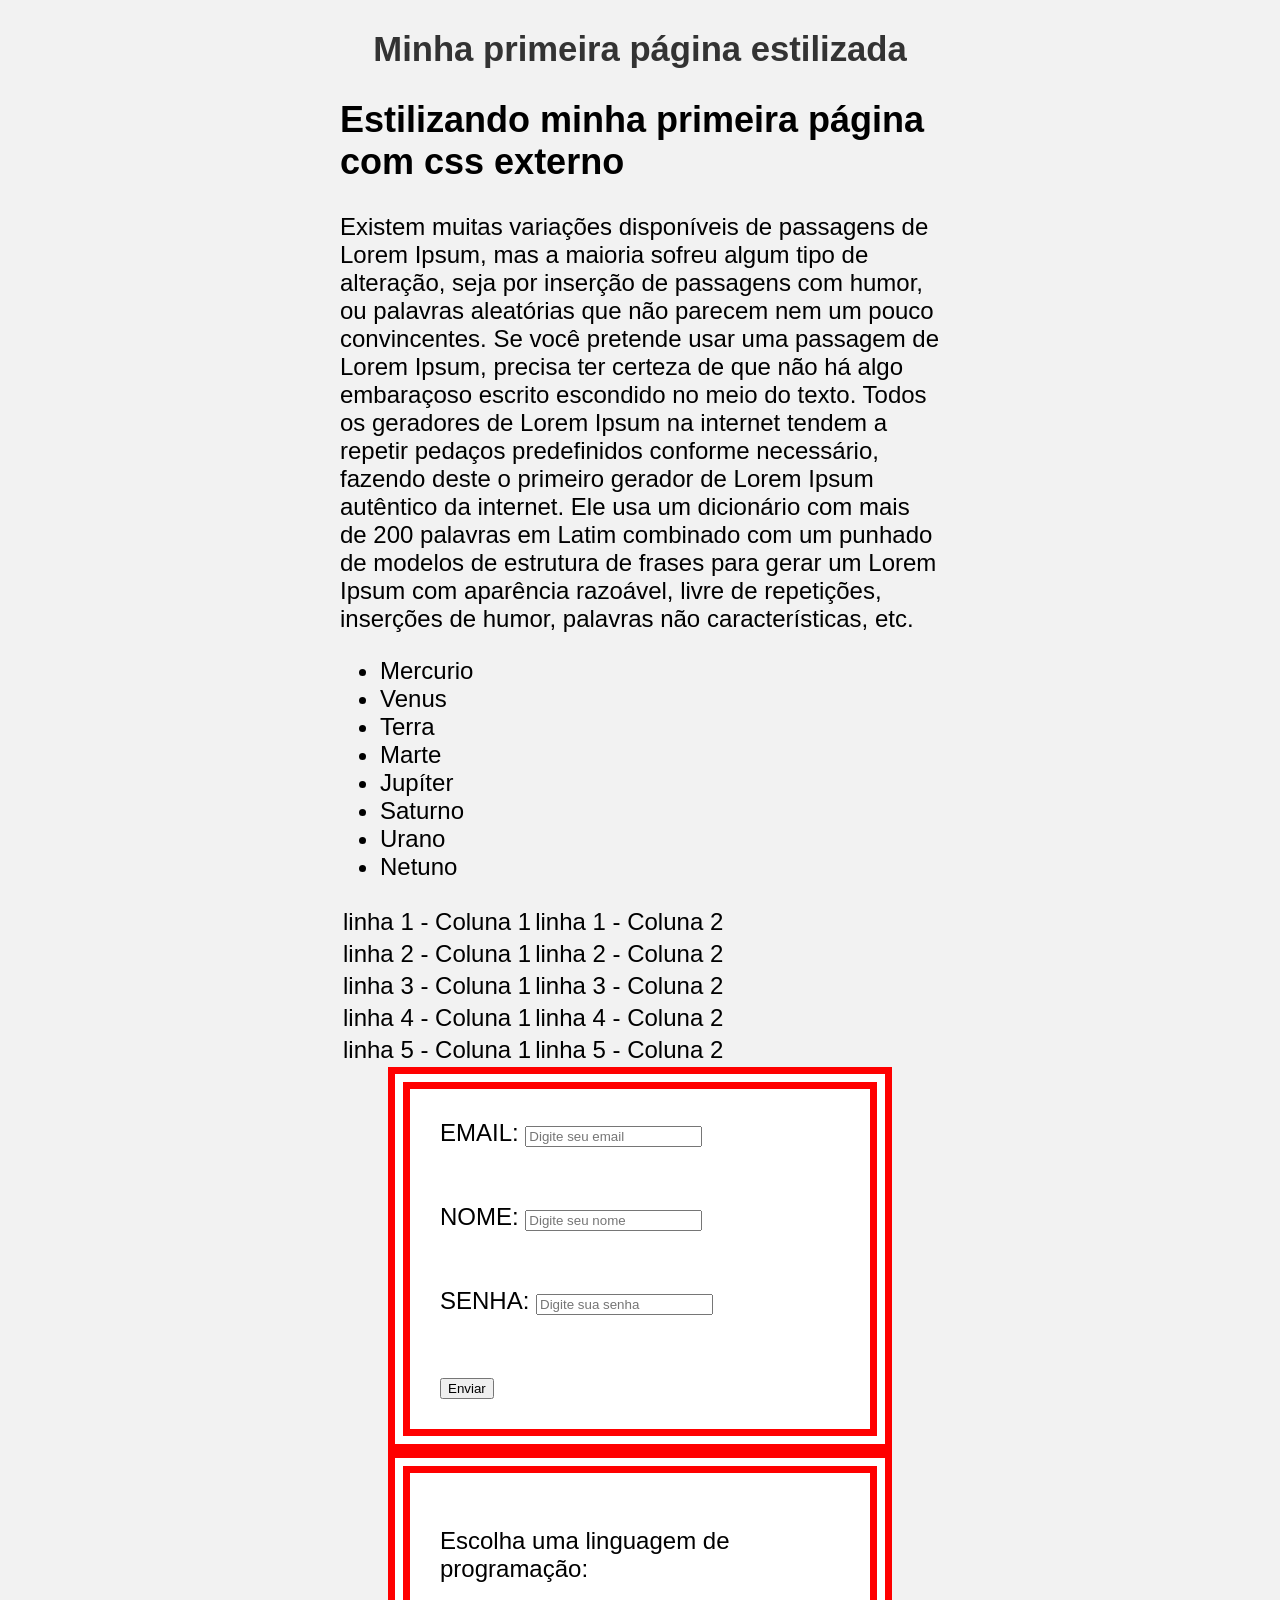
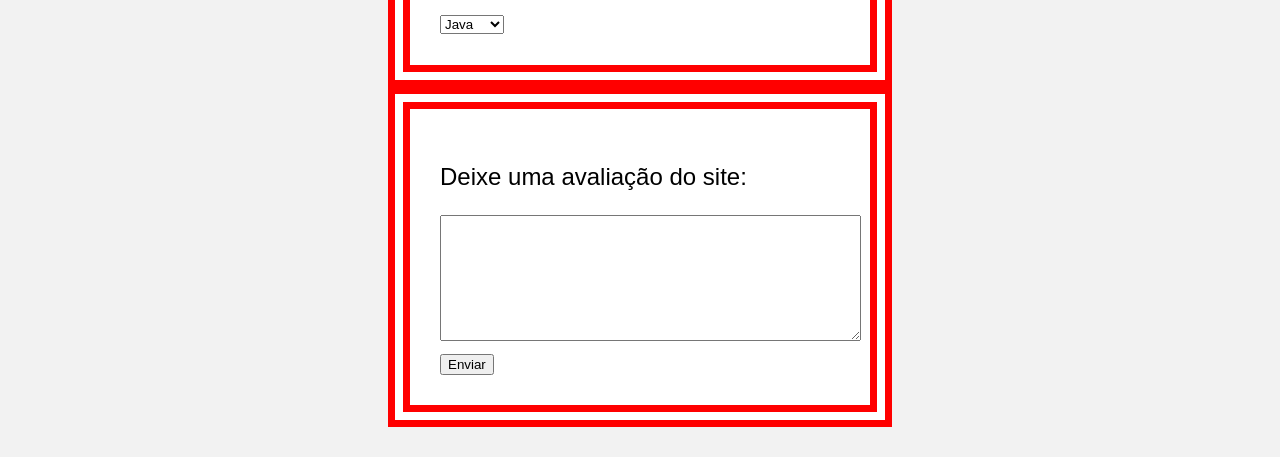
<file: index.html>
<!DOCTYPE html>
<html lang="pt-BR">
    <head>
        <meta charset="UTF-8">
        <meta name="viewport" content="width=device-width, initial-scale=1.0">
        <title>Aula 06</title>
        <link rel="stylesheet" type="text/css" href="estilo.css">
    </head>
    <body>
        <main>
            <h1>Minha primeira página estilizada</h1>
            <section>
                <h2>Estilizando minha primeira página com css externo</h2>
                <p>Existem muitas variações disponíveis de passagens de Lorem Ipsum, mas a maioria sofreu algum tipo de alteração, seja por inserção de passagens com humor, ou palavras aleatórias que não parecem nem um pouco convincentes. Se você pretende usar uma passagem de Lorem Ipsum, precisa ter certeza de que não há algo embaraçoso escrito escondido no meio do texto. Todos os geradores de Lorem Ipsum na internet tendem a repetir pedaços predefinidos conforme necessário, fazendo deste o primeiro gerador de Lorem Ipsum autêntico da internet. Ele usa um dicionário com mais de 200 palavras em Latim combinado com um punhado de modelos de estrutura de frases para gerar um Lorem Ipsum com aparência razoável, livre de repetições, inserções de humor, palavras não características, etc.</p>
            </section>
            <ul>
                <li class ="mercurio">Mercurio</li>
                <li class="venus">Venus</li>
                <li class="terra">Terra</li>
                <li class="marte">Marte</li>
                <li class="jupiter">Jupíter</li>
                <li class="saturno">Saturno</li>
                <li class="urano">Urano</li>
                <li class="netuno">Netuno</li>
            </ul>

            <table>
                <tr>
                    <td>linha 1 - Coluna 1</td>
                    <td>linha 1 - Coluna 2</td>
                </tr>
                <tr>
                    <td>linha 2 - Coluna 1</td>
                    <td>linha 2 - Coluna 2</td>
                </tr>
                <tr>
                    <td>linha 3 - Coluna 1</td>
                    <td>linha 3 - Coluna 2</td>
                </tr>
                <tr>
                    <td>linha 4 - Coluna 1</td>
                    <td>linha 4 - Coluna 2</td>
                </tr>
                <tr>
                    <td>linha 5 - Coluna 1</td>
                    <td>linha 5 - Coluna 2</td>
                </tr>
            </table>

            <form name="form1" method="post" action="">
                EMAIL: <input type="email" name="usermail" placeholder="Digite seu email" /> <br> <br> <br>
                NOME: <input type="text" name="nome" placeholder="Digite seu nome"/> <br> <br> <br>
                SENHA: <input type="password" name="senha" placeholder="Digite sua senha"/> <br> <br> <br>
                <input type="submit" value="Enviar" /> 
            </form>

            <form>
                <p>
                    Escolha uma linguagem de programação:
                </p>
                <select>
                <option value="Java">Java</option>
                <option value="PHP">PHP</option>
                <option value="JSP">Python</option>
                <option value="HTML">C</option>
                </select>
            </form>
            <form>
                <p>Deixe uma avaliação do site: </p>
                <textarea rows="8" cols="50" name="msg"></textarea><br>
                <input type="submit" value="Enviar" /> 
            </form>                

        </main>
        
    </body>
</html>
</file>
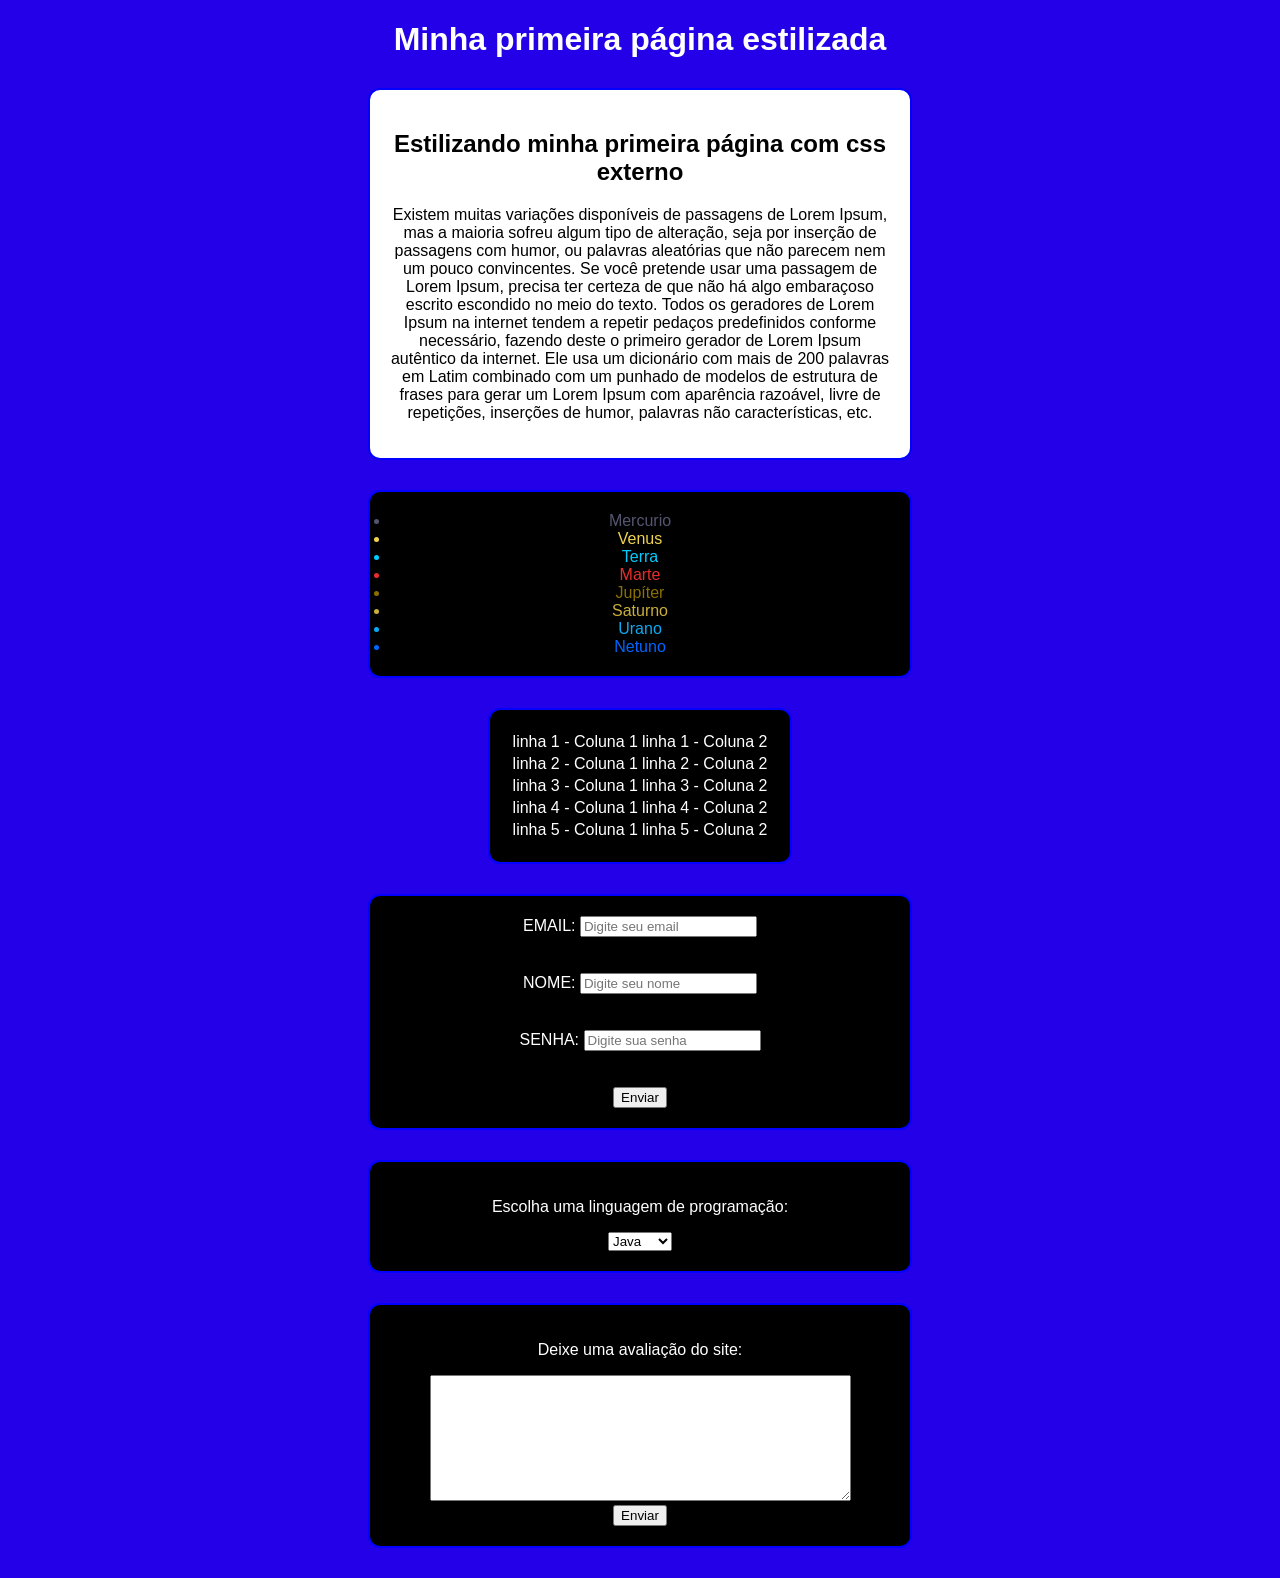
<file: aula01-cssexterno.html>
<!DOCTYPE html>
<html lang="pt-BR">
    <head>
        <meta charset="UTF-8">
        <meta name="viewport" content="width=device-width, initial-scale=1.0">
        <title>Aula 06</title>
        <link rel="stylesheet" type="text/css" href="cssexterno.css">
    </head>
    <body>
        <main>
            <h1>Minha primeira página estilizada</h1>
            <section>
                <h2>Estilizando minha primeira página com css externo</h2>
                <p>Existem muitas variações disponíveis de passagens de Lorem Ipsum, mas a maioria sofreu algum tipo de alteração, seja por inserção de passagens com humor, ou palavras aleatórias que não parecem nem um pouco convincentes. Se você pretende usar uma passagem de Lorem Ipsum, precisa ter certeza de que não há algo embaraçoso escrito escondido no meio do texto. Todos os geradores de Lorem Ipsum na internet tendem a repetir pedaços predefinidos conforme necessário, fazendo deste o primeiro gerador de Lorem Ipsum autêntico da internet. Ele usa um dicionário com mais de 200 palavras em Latim combinado com um punhado de modelos de estrutura de frases para gerar um Lorem Ipsum com aparência razoável, livre de repetições, inserções de humor, palavras não características, etc.</p>
            </section>
            <ul>
                <li class ="mercurio">Mercurio</li>
                <li class="venus">Venus</li>
                <li class="terra">Terra</li>
                <li class="marte">Marte</li>
                <li class="jupiter">Jupíter</li>
                <li class="saturno">Saturno</li>
                <li class="urano">Urano</li>
                <li class="netuno">Netuno</li>
            </ul>

            <table>
                <tr>
                    <td>linha 1 - Coluna 1</td>
                    <td>linha 1 - Coluna 2</td>
                </tr>
                <tr>
                    <td>linha 2 - Coluna 1</td>
                    <td>linha 2 - Coluna 2</td>
                </tr>
                <tr>
                    <td>linha 3 - Coluna 1</td>
                    <td>linha 3 - Coluna 2</td>
                </tr>
                <tr>
                    <td>linha 4 - Coluna 1</td>
                    <td>linha 4 - Coluna 2</td>
                </tr>
                <tr>
                    <td>linha 5 - Coluna 1</td>
                    <td>linha 5 - Coluna 2</td>
                </tr>
            </table>

            <form name="form1" method="post" action="">
                EMAIL: <input type="email" name="usermail" placeholder="Digite seu email" /> <br> <br> <br>
                NOME: <input type="text" name="nome" placeholder="Digite seu nome"/> <br> <br> <br>
                SENHA: <input type="password" name="senha" placeholder="Digite sua senha"/> <br> <br> <br>
                <input type="submit" value="Enviar" /> 
            </form>

            <form>
                <p>
                    Escolha uma linguagem de programação:
                </p>
                <select>
                <option value="Java">Java</option>
                <option value="PHP">PHP</option>
                <option value="JSP">Python</option>
                <option value="HTML">C</option>
                </select>
            </form>
            <form>
                <p>Deixe uma avaliação do site: </p>
                <textarea rows="8" cols="50" name="msg"></textarea><br>
                <input type="submit" value="Enviar" /> 
            </form>                

        </main>
        
    </body>
</html>
</file>
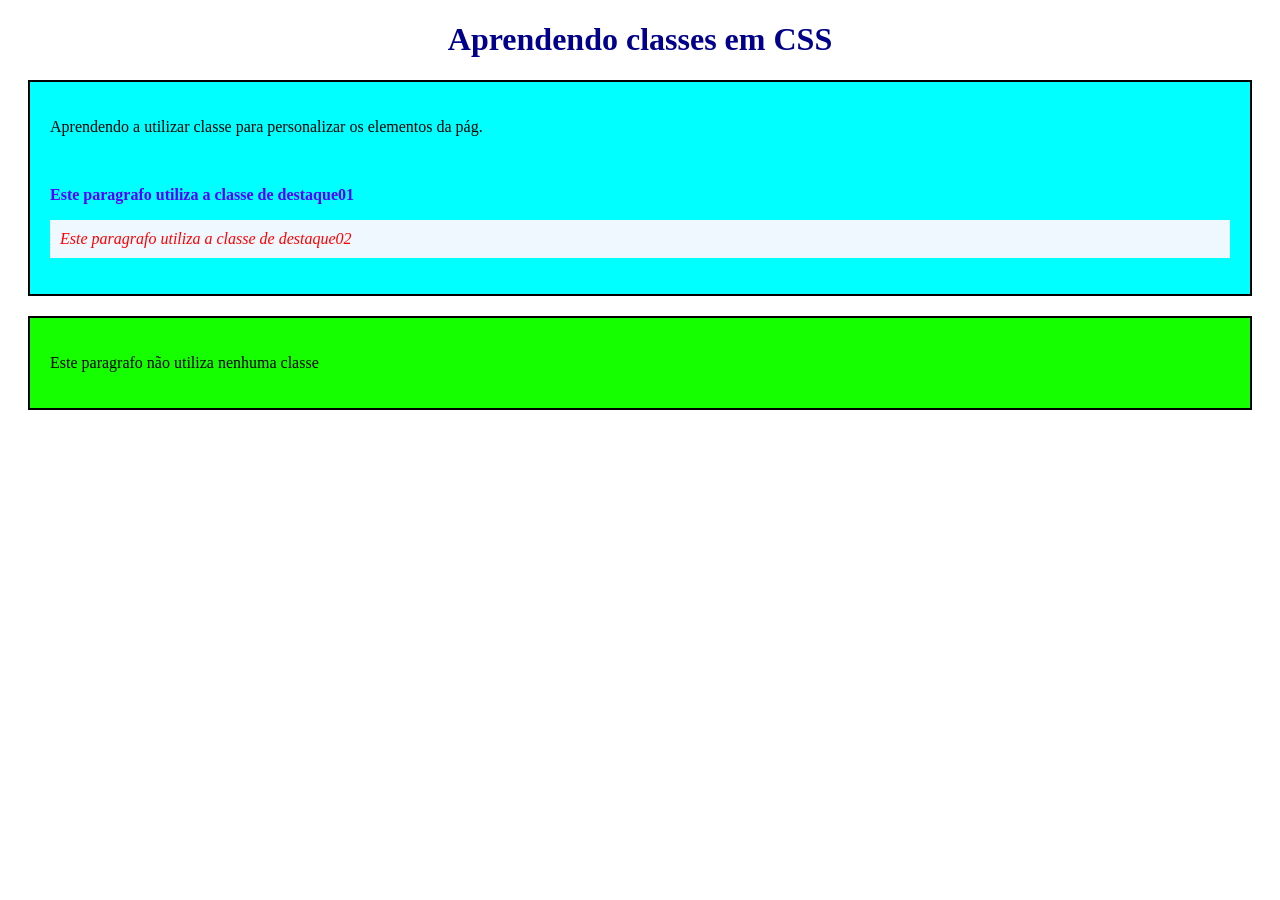
<file: aula02-cssinterno.html>
<!DOCTYPE html>
<html lang="en">
<head>
    <meta charset="UTF-8">
    <meta name="viewport" content="width=device-width, initial-scale=1.0">
    <title>Aula06 css-interno</title>
    <style>
        .titulo{
            color: darkblue;
            text-align: center;

        }

        .caixa01{
            background-color: aqua;
            border: 2px solid black;
            padding: 20px;
            margin: 20px;

        }

        .caixa02{
            background-color: rgb(21, 255, 0);
            border: 2px solid black;
            padding: 20px;
            margin: 20px;

        }

        .destaque01{
            color: rgb(89, 0, 255);
            font-weight: bold;

        }

        .destaque02{
            color: red;
            background-color: aliceblue;
            font-style: italic;
            padding: 10px;

        }

        
    </style>
</head>
<body>
    <h1 class="titulo">
        Aprendendo classes em CSS
    </h1>
    <div class="caixa01">
        <p>
            Aprendendo a utilizar classe para personalizar os elementos da pág.
        </p>
        <br>
        <p class="destaque01">
            Este paragrafo utiliza a classe de destaque01
        </p>
        <p class="destaque02">
            Este paragrafo utiliza a classe de destaque02
        </p>
    </div>
    <div class="caixa02">
        <p>
            Este paragrafo não utiliza nenhuma classe
        </p>
    </div>
</body>
</html>
</file>
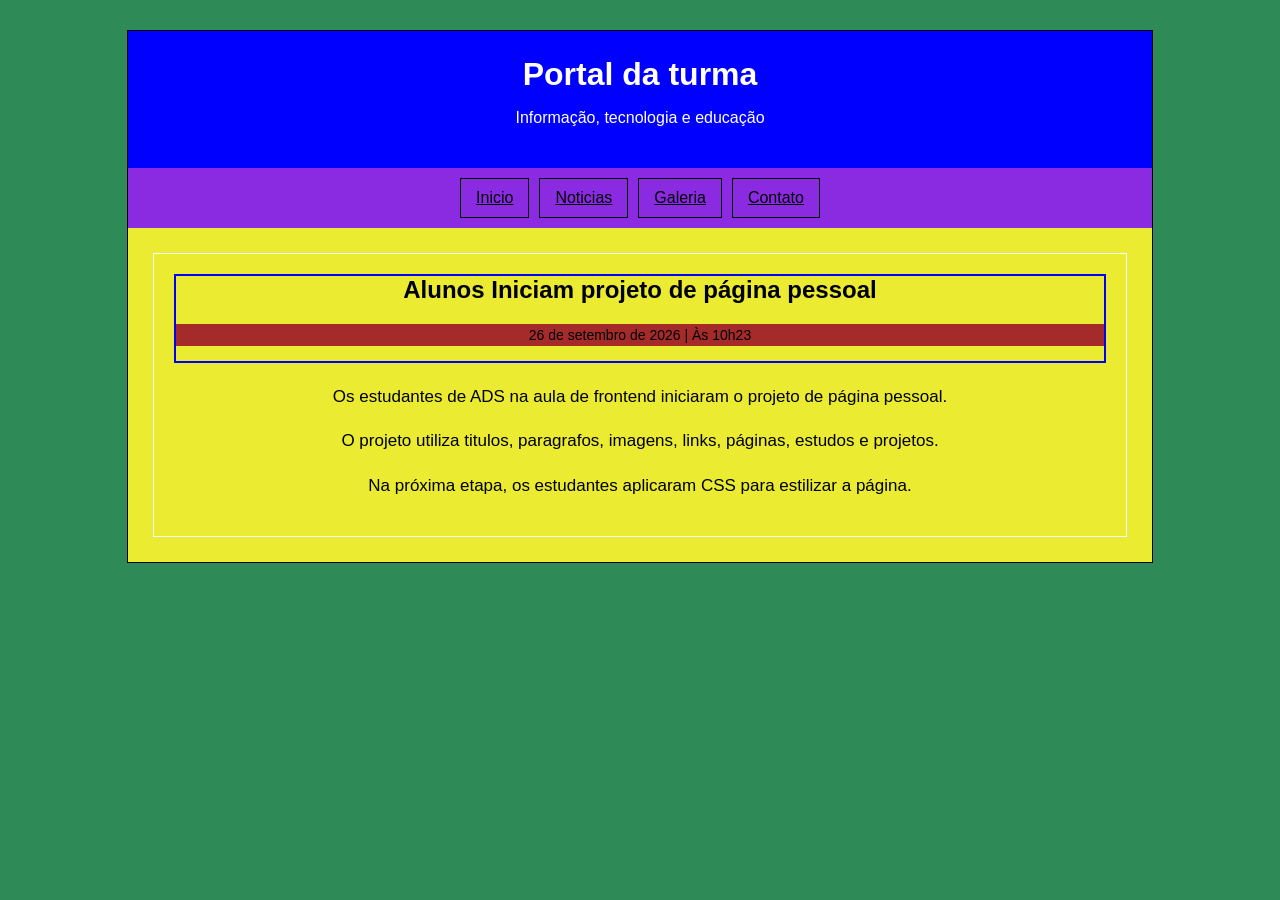
<file: aula07.html>
<!DOCTYPE html>
<html lang="pt-BR">

<head>
    <meta charset="UTF-8">
    <meta name="viewport" content="width=device-width, initial-scale=1.0">
    <title>Portal da Turma</title>
    <link rel="stylesheet" type="text/css" href="aula07_estilo.css">
</head>

<body>
    <div id="principal">
        <header id="topo_geral">
            <h1>Portal da turma</h1>
            <p>Informação, tecnologia e educação</p>

        </header>
        <nav>
            <ul>
                <li><a href="">Inicio</a></li>
                <li><a href="">Noticias</a></li>
                <li><a href="">Galeria</a></li>
                <li><a href="">Contato</a></li>
            </ul>
        </nav>
        <main>
            <article>
                <header id="topo_article">
                    <h2>Alunos Iniciam projeto de página pessoal</h2>

                    <span class="data">26 de setembro de 2026 | Às 10h23</span>
                </header>
                <p>
                    Os estudantes de ADS na aula de frontend iniciaram o projeto de página pessoal.
                </p>
                <p>
                    O projeto utiliza titulos, paragrafos, imagens, links, páginas, estudos e projetos.

                </p>
                <p>
                    Na próxima etapa, os estudantes aplicaram CSS para estilizar a página.
                </p>
            </article>
        </main>
    </div>
</body>

</html>
</file>
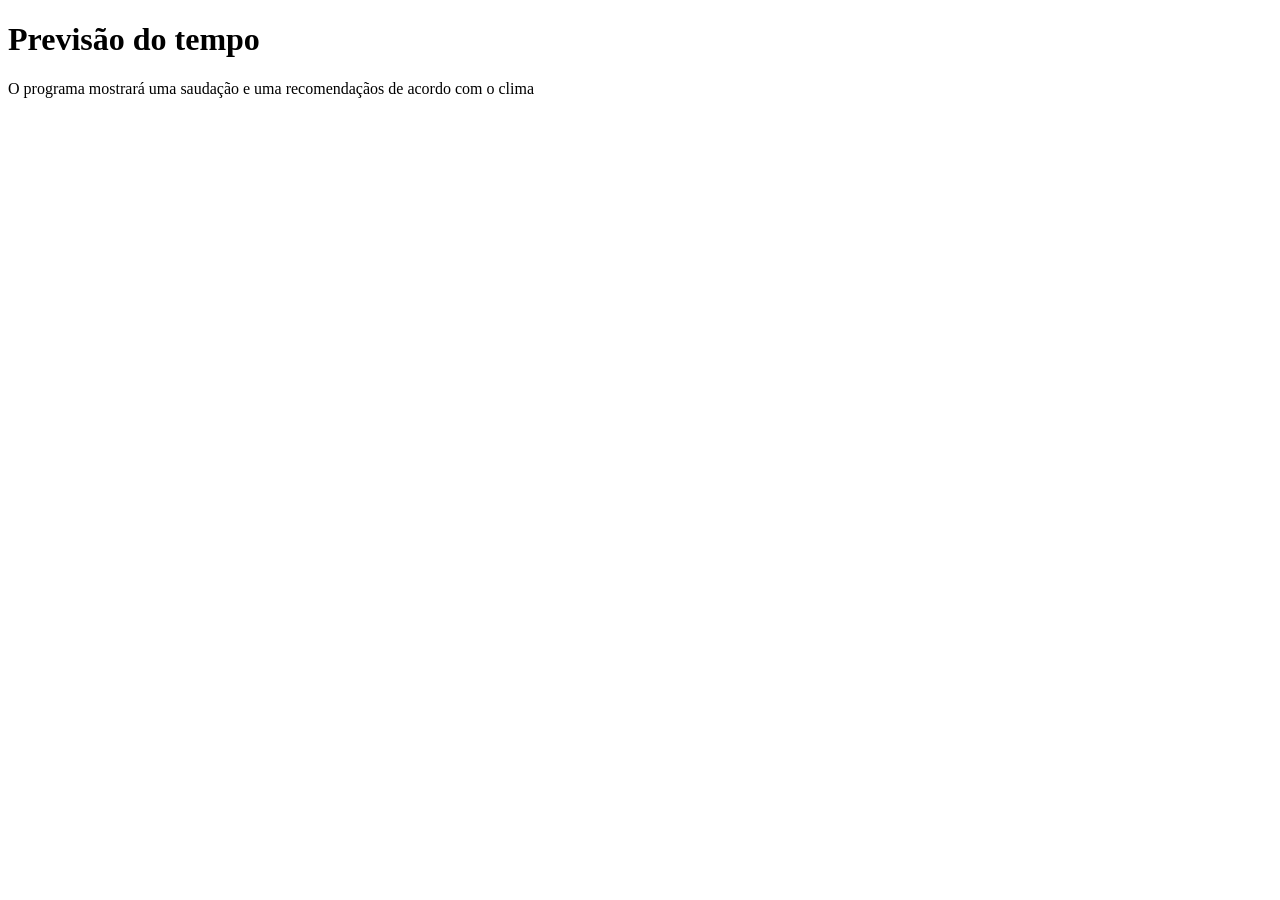
<file: aula10-javascript-if.html>
<!DOCTYPE html>
<html lang="pt-BR">
    <head>
        <meta charset="UTF-8">
        <meta name="viewport" content="width=device-width, initial-scale=1.0">
        <title>Previsão do tempo</title>
    </head>
    <body>
        <main>
            <h1>Previsão do tempo</h1>
            <p>O programa mostrará uma saudação e uma recomendaçãos de acordo com o clima</p>
            <script>
                const data_hora = new Date();
                const hora = data_hora.getHours();
                let previsao_tempo = prompt("Digite como está o tempo chuvoso ou ensolarado?");
                previsao_tempo = previsao_tempo.toLowerCase().trim();

                if (hora<12){
                    alert("Bom dia!!!");
                    if(previsao_tempo === "chuvoso"){
                        alert("o dia está chuvoso");}
                    else{alert("o dia está  ensolarado")}
                    }
                   
                else if(hora>=12 && hora<18){
                    alert("Boa tarde...");
                    if(previsao_tempo === "chuvoso"){
                        alert("o dia está chuvoso");}
                    else{alert("o dia está  ensolarado")}
                }
                        
                else{
                    alert("Boa noite!!!!!!");
                    if(previsao_tempo === "chuvoso"){
                        alert("o dia está chuvoso");}
                    else{alert("o dia está ensolarado")}
                    }
                    

            </script>
        </main>
    </body>
</html>
</file>
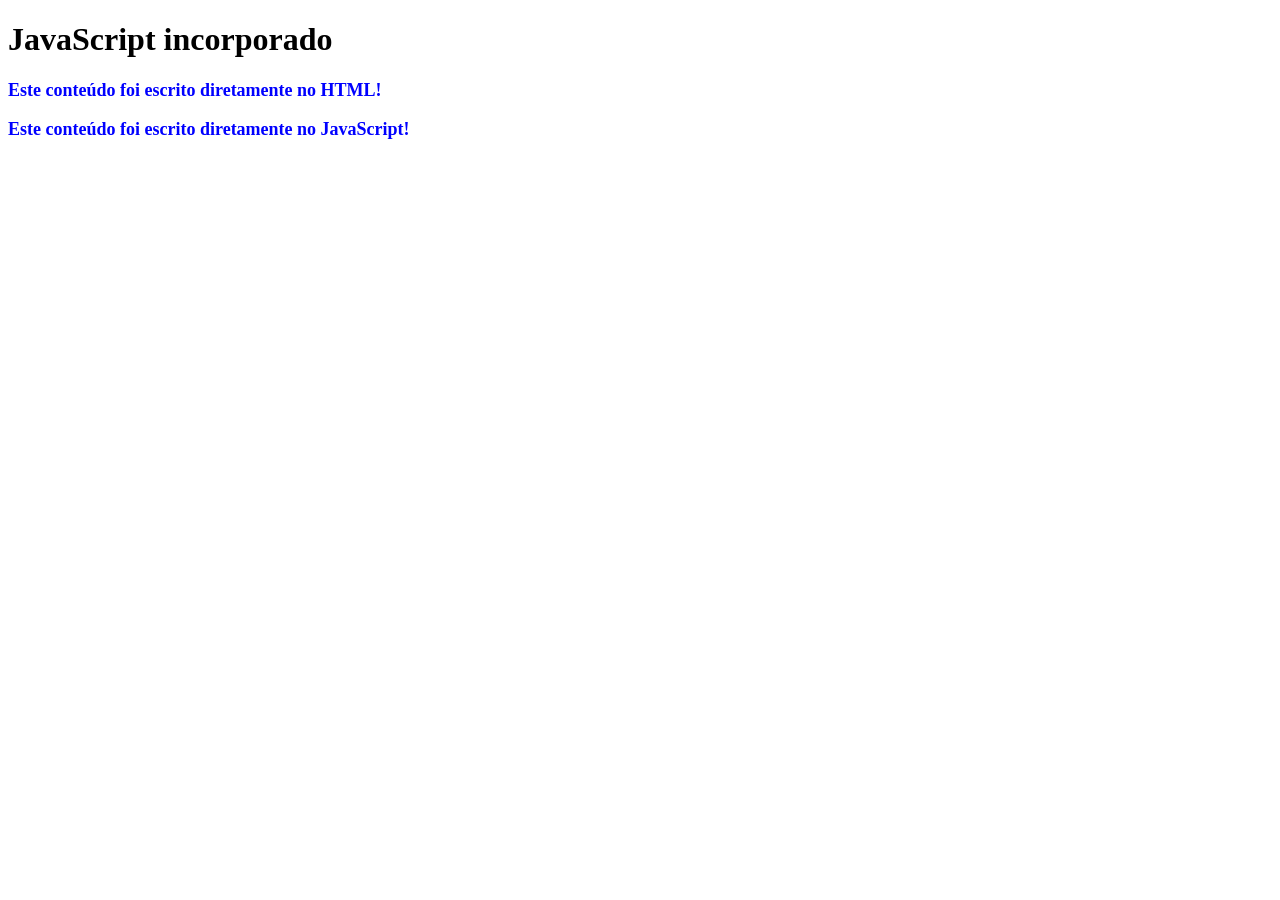
<file: exemplo-de-aula01-alerta.html>
<!doctype html>

<html lang="pt-BR">
  <head>
    <meta charset="UTF-8"/>
    <meta name="viewport" content="width=device-width, initial-scale=1.0"/>
    <title>JavaScript no head e no body</title>


    <script src="script.js" defer></script>
  </head>
  <style>
    .destaque{
      color: blue;
      font-size: large;
      font-weight: bold;

    }
  </style>

  <script>
    alert("O JavasCript do cabeçalho foi executado!");
  </script>
  
  
  <body>
    <h1>
      JavaScript incorporado
    </h1>
    <p class="destaque">
      Este conteúdo foi escrito diretamente no HTML!
    </p>
    <script>
      document.write(
        '<p class="destaque">Este conteúdo foi escrito diretamente no JavaScript!</p>',
      );
    </script>

  </body>
</html>
</file>
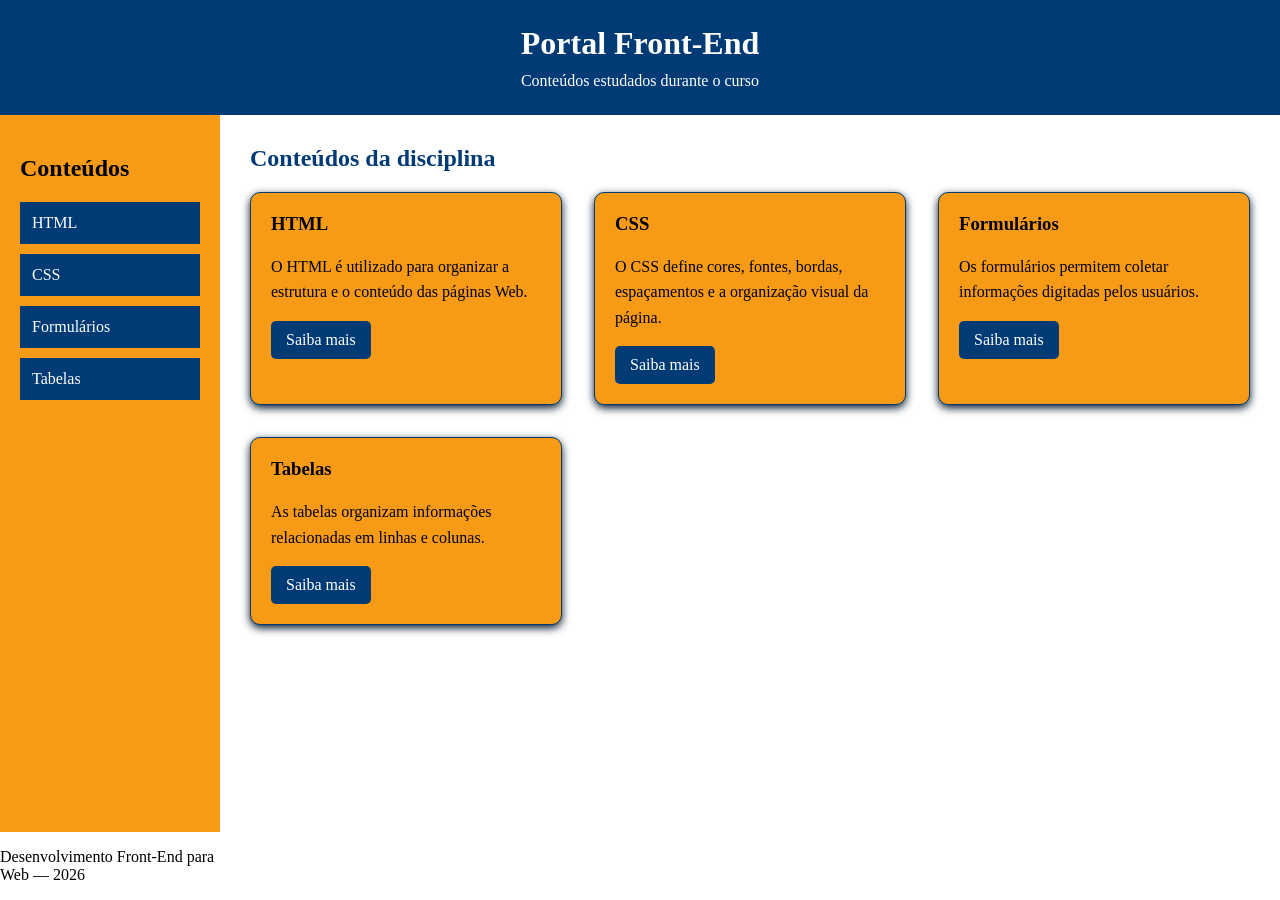
<file: exemplo-de-aula01-gridt.html>
<!doctype html>

<html lang="pt-BR">

<head>
  <meta charset="UTF-8" />

  <meta name="viewport" content="width=device-width, initial-scale=1.0" />

  <title>Portal Front-End</title>
</head>

<link rel="stylesheet" href="style01.css">

<body>
  <div class="layout-pagina">
    <header class="cabecalho">
      <h1>Portal Front-End</h1>

      <p>Conteúdos estudados durante o curso</p>
    </header>

    <aside class="barra-lateral">
      <h2>Conteúdos</h2>

      <nav>
        <ul>
          <li><a href="#">HTML</a></li>
          <li><a href="#">CSS</a></li>
          <li><a href="#">Formulários</a></li>
          <li><a href="#">Tabelas</a></li>
        </ul>
      </nav>
    </aside>

    <main class="conteudo-principal">
      <h2>Conteúdos da disciplina</h2>

      <section class="grid-principal">
        <article  class="card">
          <h3>HTML</h3>

          <p>
            O HTML é utilizado para organizar a estrutura e o conteúdo das
            páginas Web.
          </p>

          <a href="#">Saiba mais</a>
        </article>

        <article class="card">
          <h3>CSS</h3>

          <p>
            O CSS define cores, fontes, bordas, espaçamentos e a organização
            visual da página.
          </p>

          <a href="#">Saiba mais</a>
        </article>

        <article class="card">
          <h3>Formulários</h3>

          <p>
            Os formulários permitem coletar informações digitadas pelos
            usuários.
          </p>

          <a href="#">Saiba mais</a>
        </article>

        <article class="card">
          <h3>Tabelas</h3>

          <p>
            As tabelas organizam informações relacionadas em linhas e colunas.
          </p>

          <a href="#">Saiba mais</a>
        </article>
      </section>
    </main>

    <footer>
      <p>Desenvolvimento Front-End para Web — 2026</p>
    </footer>
  </div>
</body>

</html>
</file>
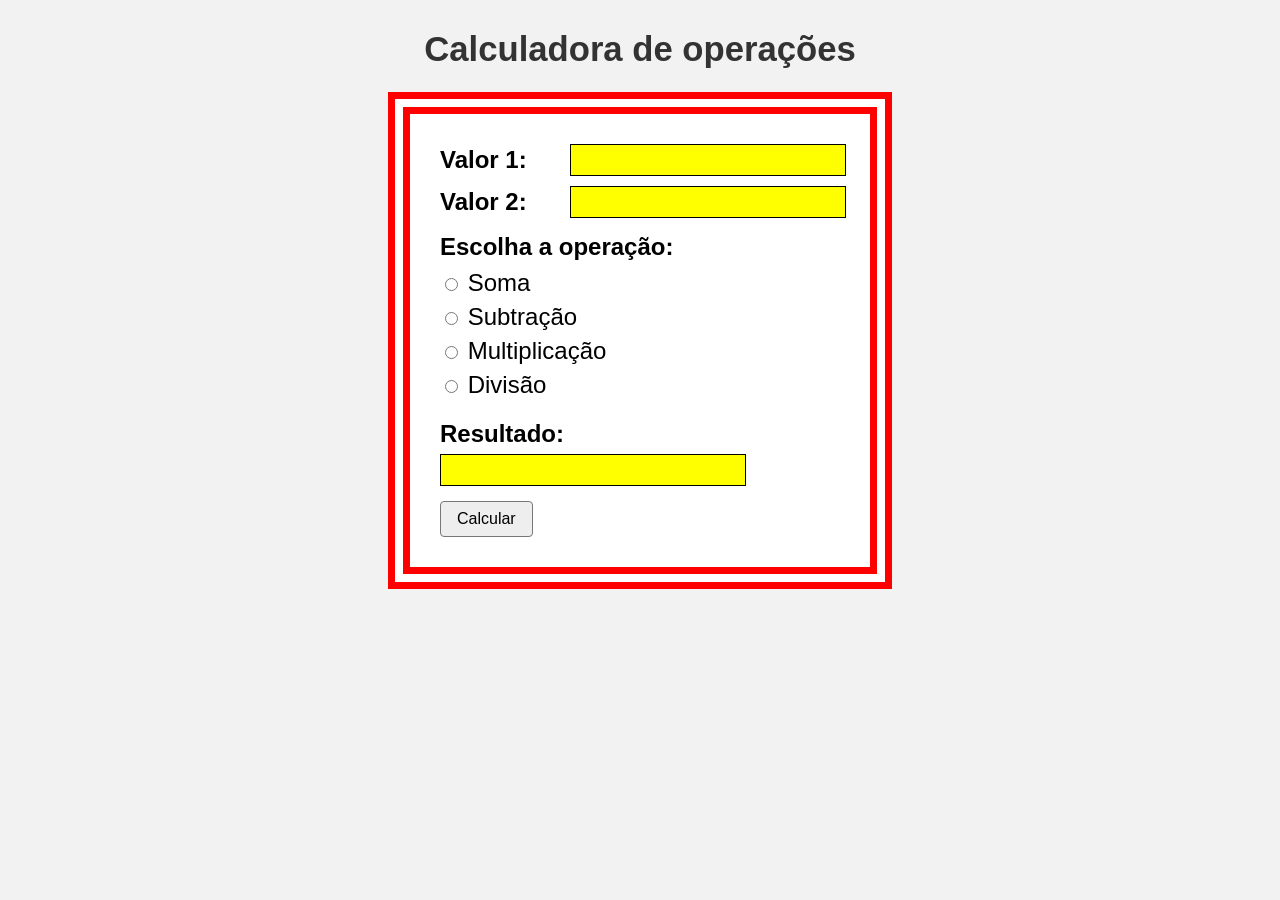
<file: exemplo-de-aula02-calc.html>
<!doctype html>

<html lang="pt-BR">

<head>
  <meta charset="UTF-8" />

  <meta name="viewport" content="width=device-width, initial-scale=1.0" />

  <title>Calculadora de operações</title>

  <link rel="stylesheet" href="estilo.css" />

  <script src="script.js" defer></script>
</head>

<body>
  <main>
    <h1>Calculadora de operações</h1>

    <form id="formulario-calculadora">
      <div class="campo">
        <label for="valor1">Valor 1:</label>

        <input type="number" id="valor1" name="valor1" step="any" />
      </div>

      <div class="campo">
        <label for="valor2">Valor 2:</label>

        <input type="number" id="valor2" name="valor2" step="any" />
      </div>

      <p class="titulo-opcoes">Escolha a operação:</p>

      <div class="opcoes">
        <label for="soma">
          <input type="radio" id="soma" name="operacao" value="soma" />

          Soma
        </label>

        <label for="subtracao">
          <input type="radio" id="subtracao" name="operacao" value="subtracao" />

          Subtração
        </label>

        <label for="multiplicacao">
          <input type="radio" id="multiplicacao" name="operacao" value="multiplicacao" />

          Multiplicação
        </label>

        <label for="divisao">
          <input type="radio" id="divisao" name="operacao" value="divisao" />

          Divisão
        </label>
      </div>

      <div class="resultado">
        <label for="campo-resultado">Resultado:</label>

        <input type="text" id="campo-resultado" name="resultado" readonly />
      </div>

      <button type="button" id="botao-calcular">Calcular</button>
    </form>
  </main>
</body>

</html>
</file>
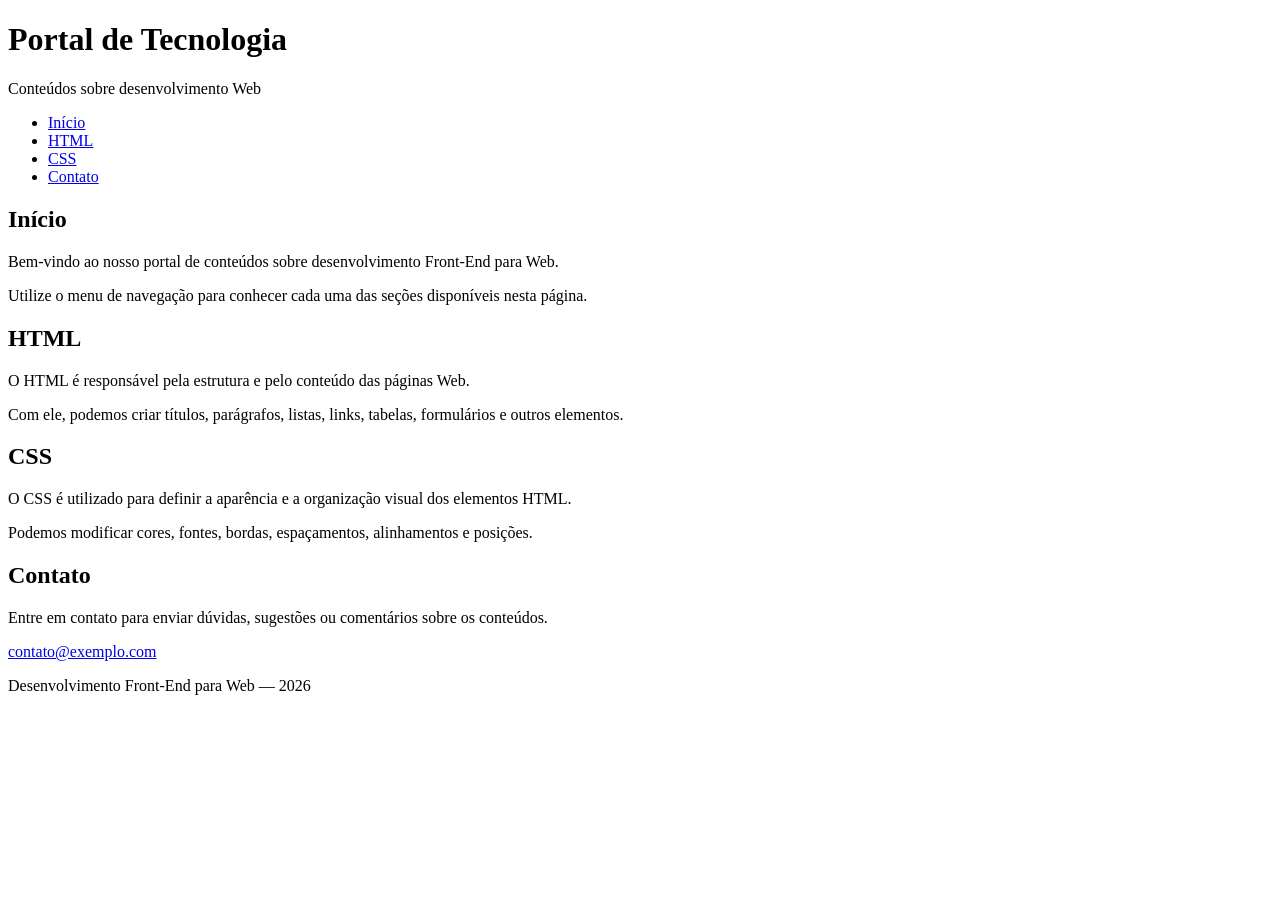
<file: exemplo-de-aula02-flext.html>
<!doctype html>

<html lang="pt-BR">

<head>
  <meta charset="UTF-8" />

  <meta name="viewport" content="width=device-width, initial-scale=1.0" />

  <title>Menu de navegação</title>
</head>

<body>
  <header>
    <h1>Portal de Tecnologia</h1>

    <p>Conteúdos sobre desenvolvimento Web</p>
  </header>

  <nav>
    <ul>
      <li>
        <a href="#inicio">Início</a>
      </li>

      <li>
        <a href="#html">HTML</a>
      </li>

      <li>
        <a href="#css">CSS</a>
      </li>

      <li>
        <a href="#contato">Contato</a>
      </li>
    </ul>
  </nav>

  <main>
    <section>
      <h2>Início</h2>

      <p>
        Bem-vindo ao nosso portal de conteúdos sobre desenvolvimento Front-End
        para Web.
      </p>

      <p>
        Utilize o menu de navegação para conhecer cada uma das seções
        disponíveis nesta página.
      </p>
    </section>

    <section>
      <h2>HTML</h2>

      <p>
        O HTML é responsável pela estrutura e pelo conteúdo das páginas Web.
      </p>

      <p>
        Com ele, podemos criar títulos, parágrafos, listas, links, tabelas,
        formulários e outros elementos.
      </p>
    </section>

    <section>
      <h2>CSS</h2>

      <p>
        O CSS é utilizado para definir a aparência e a organização visual dos
        elementos HTML.
      </p>

      <p>
        Podemos modificar cores, fontes, bordas, espaçamentos, alinhamentos e
        posições.
      </p>
    </section>

    <section>
      <h2>Contato</h2>

      <p>
        Entre em contato para enviar dúvidas, sugestões ou comentários sobre
        os conteúdos.
      </p>

      <a href="mailto:contato@exemplo.com"> contato@exemplo.com </a>
    </section>
  </main>

  <footer>
    <p>Desenvolvimento Front-End para Web — 2026</p>
  </footer>
</body>

</html>
</file>
<file: estilo.css>
body {
  margin: 0;
  padding: 30px;

  background-color: #f2f2f2;

  font-family: Verdana, sans-serif;
  font-size: 18pt;
}

main {
  max-width: 600px;
  margin: 0 auto;
}

h1 {
  margin-top: 0;

  color: #333333;

  font-size: 26pt;
  text-align: center;
}

form {
  width: 400px;
  margin: 0 auto;
  padding: 30px;

  border: 22px double red;

  background-color: white;
}

.campo {
  display: grid;
  grid-template-columns: 120px 1fr;

  align-items: center;

  gap: 10px;

  margin-bottom: 10px;
}

.campo label {
  font-weight: bold;
}

.campo input {
  width: 100%;

  border: 1px solid black;

  background-color: yellow;

  font-family: Verdana, sans-serif;
  font-size: 18pt;
}

.titulo-opcoes {
  margin: 15px 0 8px;

  font-weight: bold;
}

.opcoes {
  display: flex;
  flex-direction: column;

  margin-bottom: 15px;
}

.opcoes label {
  margin-bottom: 6px;

  cursor: pointer;
}

.resultado {
  display: flex;
  flex-direction: column;

  margin-bottom: 15px;
}

.resultado label {
  margin-bottom: 6px;

  font-weight: bold;
}

#campo-resultado {
  width: 300px;

  border: 1px solid black;

  background-color: yellow;

  font-family: Verdana, sans-serif;
  font-size: 18pt;
}

button {
  padding: 8px 16px;

  border: 1px solid #777777;
  border-radius: 4px;

  background-color: #eeeeee;

  cursor: pointer;

  font-family: Verdana, sans-serif;
  font-size: 12pt;

  transition: background-color 0.3s;
}

button:hover {
  background-color: #cccccc;
}
</file>
<file: cssexterno.css>
body{
    font-family: Arial, Helvetica, sans-serif;
    background-color: rgb(35, 0, 231);
    text-align: center;
}

h1{
    color: rgb(255, 255, 255);
}

section{
    color: rgb(0, 0, 0);
    background-color: rgb(255, 255, 255);
    border: 2px solid rgb(4, 0, 255);
    border-radius: 12px;
    padding: 20px;
    margin: 30px auto;
    max-width: 500px;
}

ul{
    color: rgb(0, 0, 0);
    background-color: rgb(0, 0, 0);
    border: 2px solid rgb(4, 0, 255);
    border-radius: 12px;
    padding: 20px;
    margin: 30px auto;
    max-width: 500px;
}

.mercurio{
    color: rgb(85, 85, 112);
}

.venus{
    color: #f0d351;
}

.terra{
    color: rgb(0, 204, 255);
}

.marte{
    color: #e72d2d;
}

.jupiter{
    color: #8a7000;
}

.saturno{
    color: #c9af3c;
}

.urano{
    color: #0daaf3
}

.netuno{
    color: #0066ff
}

form, table{
    color: rgb(255, 255, 255);
    background-color: rgb(0, 0, 0);
    border: 2px solid rgb(4, 0, 255);
    border-radius: 12px;
    padding: 20px;
    margin: 30px auto;
    max-width: 500px;
}
</file>
<file: aula07_estilo.css>
body{
    margin: 0;
    background-color: seagreen;
    font-family: Arial, Helvetica, sans-serif
}

#principal{
    width: 80%;
    margin: 30px auto;
    background-color: rgb(235, 235, 50);
    border: 1px solid rgb(0, 0, 0);
    text-align: center;
}

#topo_geral{
    background-color: blue;
    color: rgb(255, 255, 255);
    padding: 25px;
}

#topo_geral h1 {
    margin: 0;
}

nav{
    background-color: blueviolet;
    padding: 10px;

    
}

nav ul{
    display: flex;
    justify-content: center;
    gap: 10px;
    list-style: none;
    padding: 0;
    margin: 0;

}

nav a{
    display: block;
    color: black;
    padding: 10px 15px;
    border: 1px solid black;

}

nav a:hover{
    background-color: rgb(59, 0, 114);
}

article{
    margin: 25px;
    padding: 20px;
    border: 1px solid white;

}

#topo_article{
    border: 2px solid blue;
    margin-bottom: 20px;
}

#topo_article h2{
    color: black;
    margin-top: 0;


}

article p{
    color: black;
    font-size: 17px;
    line-height: 1.6;
}

.data{
    display:block;
    background-color: brown;
    font-size: 14px;
    margin-bottom: 15px;
}

article span{
    color: black;
    font-size: 17px;
    line-height: 1.6;

}
</file>
<file: style01.css>
* {
    box-sizing: border-box;

}

body {
    margin: 0;
    background-color: rgb(255, 255, 255);
    color: rgb(0, 0, 0);

}

/* Organização geral da página */

.layout-pagina {
    display: grid;
    grid-template-areas: 
    "header header"
    "sidebar main"
    "footer footer"
    ;

    grid-template-columns: 220px 1fr;
    grid-template-rows: auto 1fr auto;

    min-height: 100vh;
}

/* Cabeçalho */

.cabecalho {
    grid-area: header;

    background-color: #003b76;
    color: white;
    padding: 25px;
    text-align: center;
}

.cabecalho h1{
    margin: 0 0 10px;

}

.cabecalho p{
    margin: 0;
}

/* Barra lateral */

.barra-lateral{
    grid-area: sidebar;
    background-color: #F79A16;
    padding: 20px;
}

.barra-lateral h2{
    color: black;

}

.barra-lateral ul{
    margin: 0;
    padding: 0;
    list-style: none;
}

.barra-lateral li{
    margin-bottom: 10px;

}

.barra-lateral a{
    display: block;
    background-color: #003b76;
    color: white;
    padding: 12px;
    text-decoration: none;

}

.barra-lateral a:hover{
    background-color: #01162b;
}

/*Conteudo principal*/

.conteudo-principal{
    grid-area: main;
    padding: 30px;

}

.conteudo-principal h2{
    margin-top: 0;
    color: #003b76;

}

.grid-principal {
    display: grid;
    grid-template-columns: repeat(auto-fit, minmax(300px, 1fr));
    gap: 2rem;
    
}


/*Cards*/

.card {
    background-color: #F79A16;
    padding: 20px;
    border: 1px solid #003b76;
    border-radius: 10px;
    box-shadow: 0 3px 8px #01162b;
}

.card h3{
    margin-top: 0;
    color: rgb(0, 0, 0);
}

.card p{
    line-height: 1.6;
}

.card a{
    display: inline-block;
    background-color: #003b76;
    color: white;
    padding: 10px 15px;
    border-radius: 5px;
    text-decoration: none;
}

.card a:hover{
    background-color: #01162b;

}
</file>
